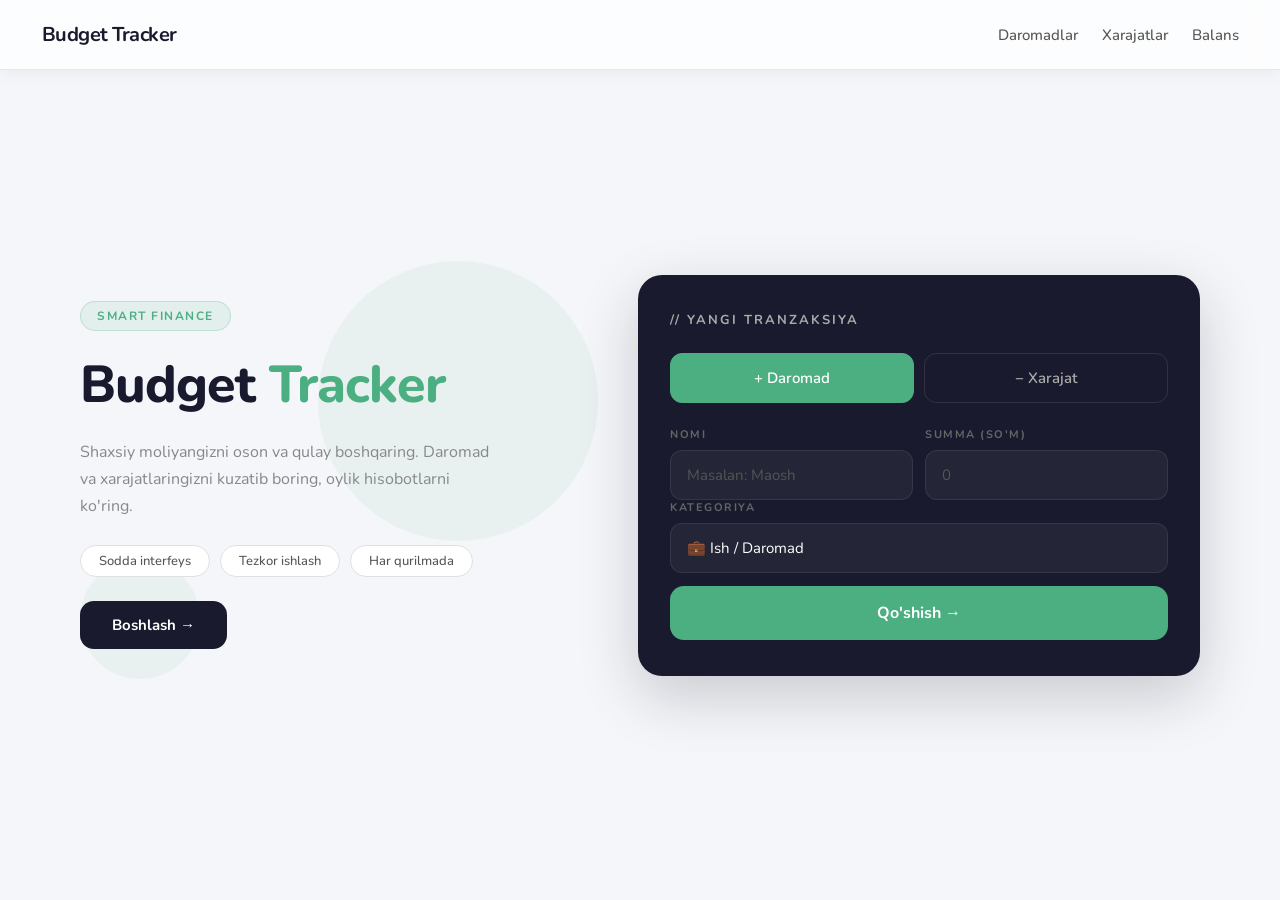
<file: index.html>
<!DOCTYPE html>
<html lang="uz">

<head>
    <meta charset="UTF-8">
    <meta name="viewport" content="width=device-width, initial-scale=1.0">
    <link rel="stylesheet" href="./style/index.css">
    <title>Budget Tracker</title>
</head>

<body>

    <header class="main-header">
        <nav>
            <div class="main-head">
                <a href="./index.html">
                    <h3>Budget Tracker</h3>
                </a>
            </div>
            <ul class="main-list">
                <li><a href="./html/Daromad.html">daromadlar</a></li>
                <li><a href="./html/Xrajatlar.html">xarajatlar</a></li>
                <li><a href="./html/Balans.html">balans</a></li>
            </ul>
        </nav>
    </header>

    <main>
        <div class="main-section">

            <!-- Chap: Hero -->
            <div class="hero">
                <div class="circle-lg"></div>
                <div class="circle-sm"></div>

                <span class="hero-tag">SMART FINANCE</span>

                <h1>Budget <span>Tracker</span></h1>

                <p>Shaxsiy moliyangizni oson va qulay boshqaring. Daromad va xarajatlaringizni kuzatib boring, oylik
                    hisobotlarni ko'ring.</p>

                <div class="hero-tags">
                    <span>Sodda interfeys</span>
                    <span>Tezkor ishlash</span>
                    <span>Har qurilmada</span>
                </div>

                <a href="./html/Balans.html" class="hero-btn">Boshlash →</a>
            </div>

            <!-- O'ng: Form -->
            <div class="form-card">
                <p class="form-card-title">// YANGI TRANZAKSIYA</p>

                <div class="type-buttons">
                    <button class="type-btn active-income" id="btn-income">+ Daromad</button>
                    <button class="type-btn" id="btn-expense">− Xarajat</button>
                </div>

                <form class="form-event" id="form-event">
                    <div class="form-row">
                        <div class="form-group">
                            <label>Nomi</label>
                            <input required class="Input-maosh" type="text" placeholder="Masalan: Maosh">
                        </div>
                        <div class="form-group">
                            <label>Summa (so'm)</label>
                            <input required class="Input-NUM" type="number" placeholder="0">
                        </div>
                    </div>

                    <div class="form-group">
                        <label>Kategoriya</label>
                        <select id="kategoriya">
                            <option value="Ish">💼 Ish / Daromad</option>
                            <option value="Talim">📚 Ta'lim</option>
                            <option value="Oziq-ovqat">🛒 Oziq-ovqat</option>
                            <option value="Transport">🚗 Transport</option>
                            <option value="Kommunal">💡 Kommunal</option>
                            <option value="Freelance">💻 Freelance</option>
                            <option value="Bonus">🎁 Bonus</option>
                            <option value="Boshqa">📌 Boshqa</option>
                        </select>
                    </div>

                    <button type="submit" class="submit-btn">Qo'shish →</button>
                </form>
            </div>

        </div>
    </main>

    <script src="./js/index.js"></script>
    <script src="./js/Daromad.js"></script>
    <script src="./js/Xarajat.js"></script>
</body>

</html>
</file>
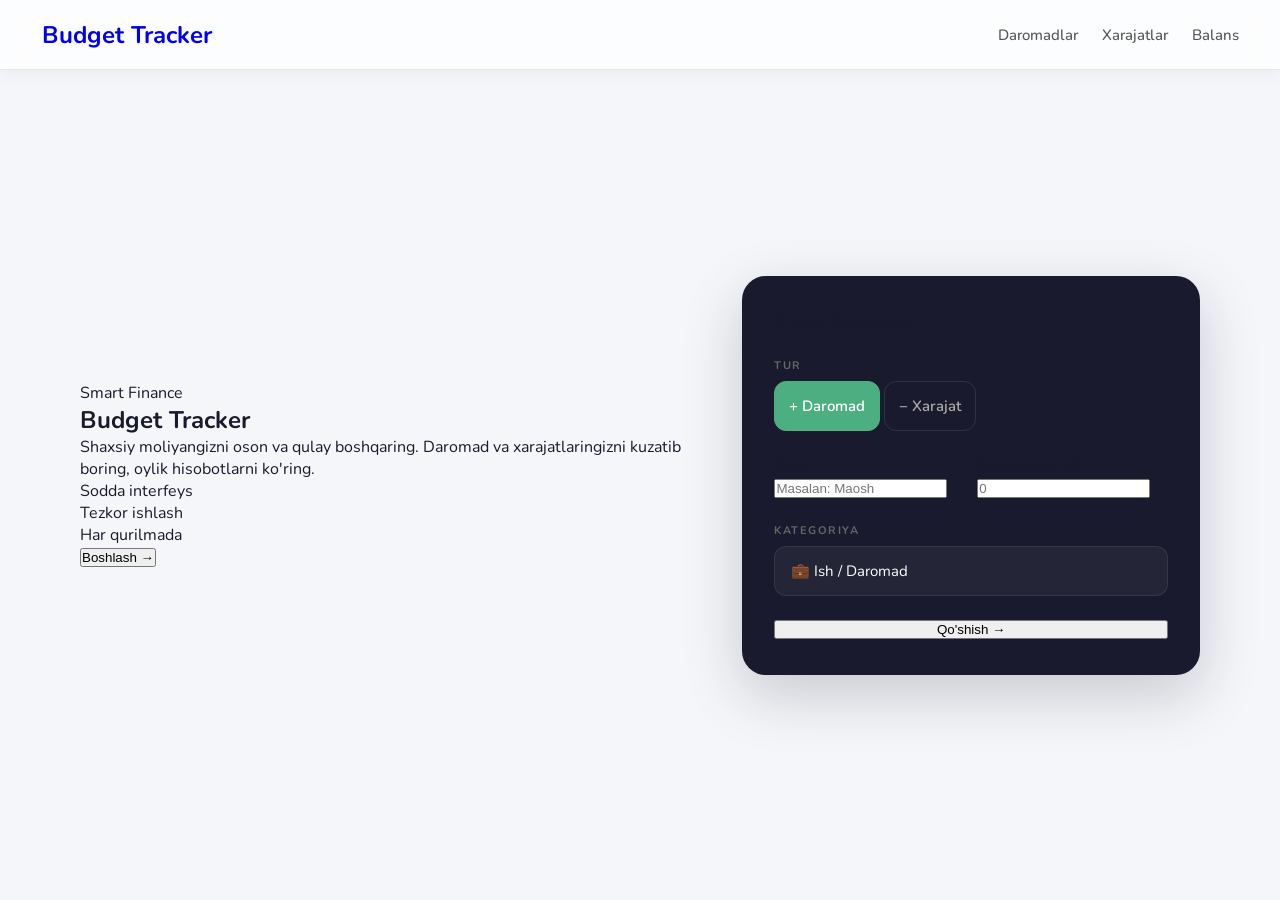
<file: html/index.html>
<!DOCTYPE html>
<html lang="en">

<head>
    <meta charset="UTF-8">
    <meta name="viewport" content="width=device-width, initial-scale=1.0">
    <link rel="stylesheet" href="../style/index.css">
    <link rel="stylesheet" href="https://cdnjs.cloudflare.com/ajax/libs/animate.css/4.1.1/animate.min.css"
        referrerpolicy="no-referrer" />
    <title>Budget tracker </title>
</head>

<body>
    <div class="container">
        <header class="main-header">
            <nav>

                <div class="main-head">
                    <a href="./index.html">
                        <h1> Budget Tracker </h1>
                    </a>
                </div>
                <ul class="main-list">
                    <li><a href="./Daromad.html"> daromadlar</a></li>
                    <li><a href="./Xrajatlar.html"> xarajatlar</a></li>
                    <li><a href="./Balans.html"> balans</a></li>
                </ul>
            </nav>
        </header>
        <main class="main-container">
            <div class="main-section">

                <section class="main-section-about">
                    <span class="badge">Smart Finance</span>
                    <h1>Budget <span>Tracker</span></h1>
                    <p>Shaxsiy moliyangizni oson va qulay boshqaring.
                        Daromad va xarajatlaringizni kuzatib boring,
                        oylik hisobotlarni ko'ring.</p>
                    <div class="about-features">
                        <div class="feat-pill">Sodda interfeys</div>
                        <div class="feat-pill">Tezkor ishlash</div>
                        <div class="feat-pill">Har qurilmada</div>
                    </div>
                    <button class="about-cta">Boshlash →</button>
                </section>



                <section class="main-setion-malumotlar">
                    <div class="form-card">
                        <div class="form-title">// Yangi Tranzaksiya</div>

                        <div class="form-group">
                            <label>Tur</label>
                            <div class="type-toggle">
                                <button class="type-btn active-income" id="btn-income">+ Daromad</button>
                                <button class="type-btn" id="btn-expense">− Xarajat</button>
                            </div>
                        </div>

                        <div class="form-row">
                            <div>
                                <label>Nomi</label>
                                <input type="text" placeholder="Masalan: Maosh" />
                            </div>
                            <div>
                                <label>Summa (so'm)</label>
                                <input type="number" placeholder="0" />
                            </div>
                        </div>

                        <div class="form-group">
                            <label>Kategoriya</label>
                            <select>
                                <option>💼 Ish / Daromad</option>
                                <option>🍔 Oziq-ovqat</option>
                                <option>🚗 Transport</option>
                                <option>📚 Ta'lim</option>
                                <option>🎮 Ko'ngilochar</option>
                                <option>🏥 Sog'liq</option>
                                <option>⚽ Sport</option>
                                <option>🥼 kiyim </option>
                            </select>
                        </div>
                        <button class="add-btn">Qo'shish →</button>
                </section>

            </div>
    </div>




    </main>

    <footer></footer>
    </div>



    <script src="../js/index.js"></script>
</body>

</html>
</file>
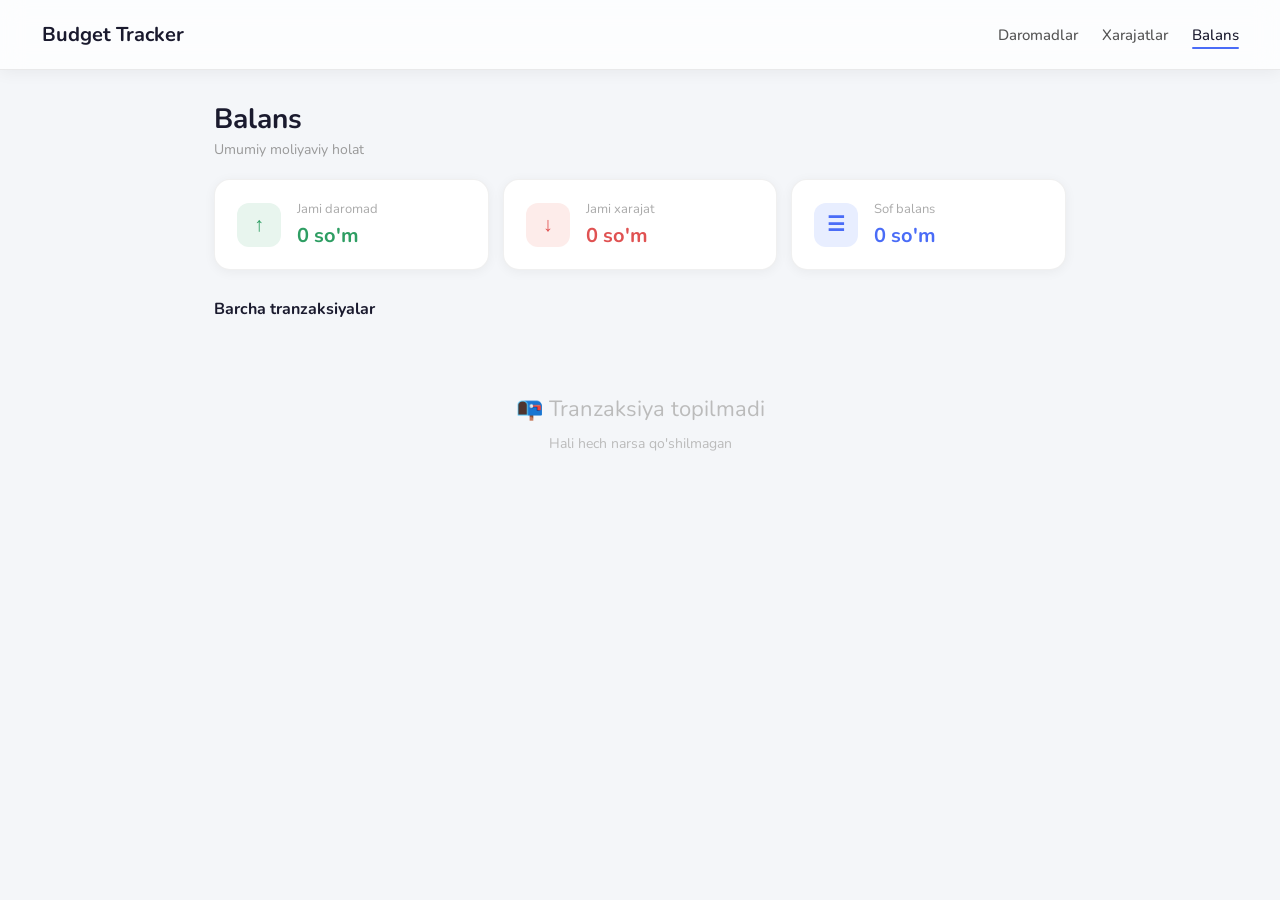
<file: html/Balans.html>
<!DOCTYPE html>
<html lang="uz">

<head>
    <meta charset="UTF-8">
    <meta name="viewport" content="width=device-width, initial-scale=1.0">
    <link rel="stylesheet" href="../style/index.css">
    <link rel="stylesheet" href="../style/Balans.css">
    <title>Balans</title>
</head>

<body>

    <header class="main-header">
        <nav>
            <div class="main-head">
                <a href="../index.html">
                    <h1>Budget Tracker</h1>
                </a>
            </div>
            <ul class="main-list">
                <li><a href="./Daromad.html">daromadlar</a></li>
                <li><a href="./Xrajatlar.html">xarajatlar</a></li>
                <li><a href="./Balans.html" class="active">balans</a></li>
            </ul>
        </nav>
    </header>

    <main class="balans-section">

        <div class="page-title">
            <h2>Balans</h2>
            <p>Umumiy moliyaviy holat</p>
        </div>

        <!-- 3 ta summary -->
        <div class="summary-grid">
            <div class="summary-card income">
                <span class="summary-icon">&#8593;</span>
                <div>
                    <p class="summary-label">Jami daromad</p>
                    <p class="summary-value" id="total-daromad">0 so'm</p>
                </div>
            </div>
            <div class="summary-card expense">
                <span class="summary-icon">&#8595;</span>
                <div>
                    <p class="summary-label">Jami xarajat</p>
                    <p class="summary-value" id="total-xarajat">0 so'm</p>
                </div>
            </div>
            <div class="summary-card balance">
                <span class="summary-icon">&#9776;</span>
                <div>
                    <p class="summary-label">Sof balans</p>
                    <p class="summary-value" id="total-balans">0 so'm</p>
                </div>
            </div>
        </div>

        <!-- Barcha tranzaksiyalar -->
        <div class="section-label">
            <h3>Barcha tranzaksiyalar</h3>
        </div>

        <div class="cards-grid" id="cards">
            <div class="empty-state">
                <p>&#128184; Hozircha ma'lumot yo'q</p>
                <span>Daromad yoki xarajat qo'shing</span>
            </div>
        </div>

    </main>

    <script src="../js/Balans.js"></script>
</body>

</html>
</file>
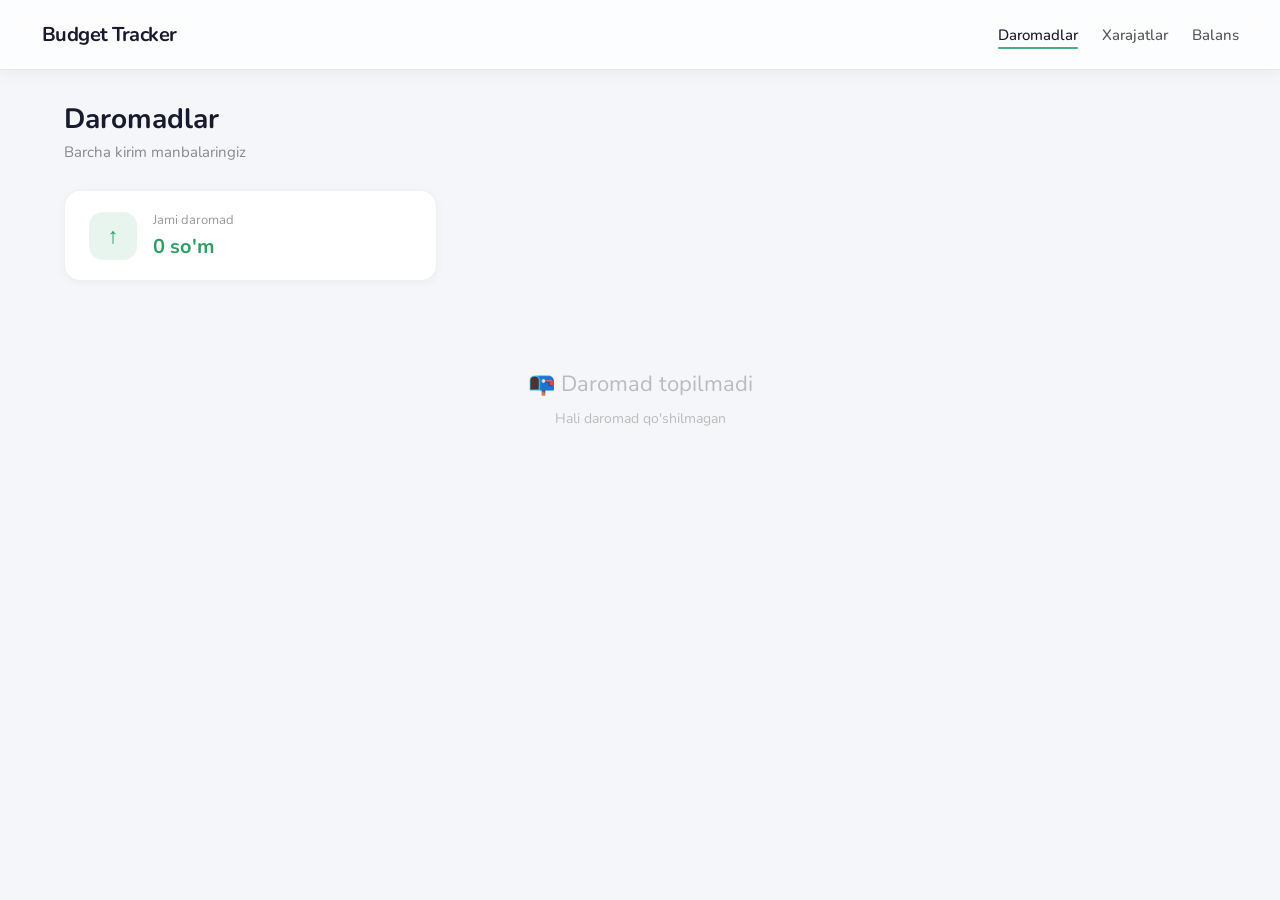
<file: html/Daromad.html>
<!DOCTYPE html>
<html lang="uz">

<head>
    <meta charset="UTF-8">
    <meta name="viewport" content="width=device-width, initial-scale=1.0">
    <link rel="stylesheet" href="../style/index.css">
    <link rel="stylesheet" href="../style/Daromadlar.css">
    <title>Daromadlar</title>
</head>

<body>

    <header class="main-header">
        <nav>
            <div class="main-head">
                <a href="../index.html">
                    <h1>Budget Tracker</h1>
                </a>
            </div>
            <ul class="main-list">
                <li><a href="./Daromad.html" class="active">daromadlar</a></li>
                <li><a href="./Xrajatlar.html">xarajatlar</a></li>
                <li><a href="./Balans.html">balans</a></li>
            </ul>
        </nav>
    </header>

    <main class="daromad-section">

        <div class="page-title">
            <h2>Daromadlar</h2>
            <p>Barcha kirim manbalaringiz</p>
        </div>

        <!-- Summary -->
        <div class="summary-grid">
            <div class="summary-card income">
                <span class="summary-icon">&#8593;</span>
                <div>
                    <p class="summary-label">Jami daromad</p>
                    <p class="summary-value" id="total-daromad">0 so'm</p>
                </div>
            </div>
        </div>

        <!-- Cards grid -->
        <div class="cards-grid" id="cards">
            <div class="empty-state">
                <p>&#128184; Hozircha ma'lumot yo'q</p>
                <span>Daromad yoki xarajat qo'shing</span>
             
            </div>
        </div>

    </main>

    <script src="../js/Daromad.js"></script>
</body>

</html>
</file>
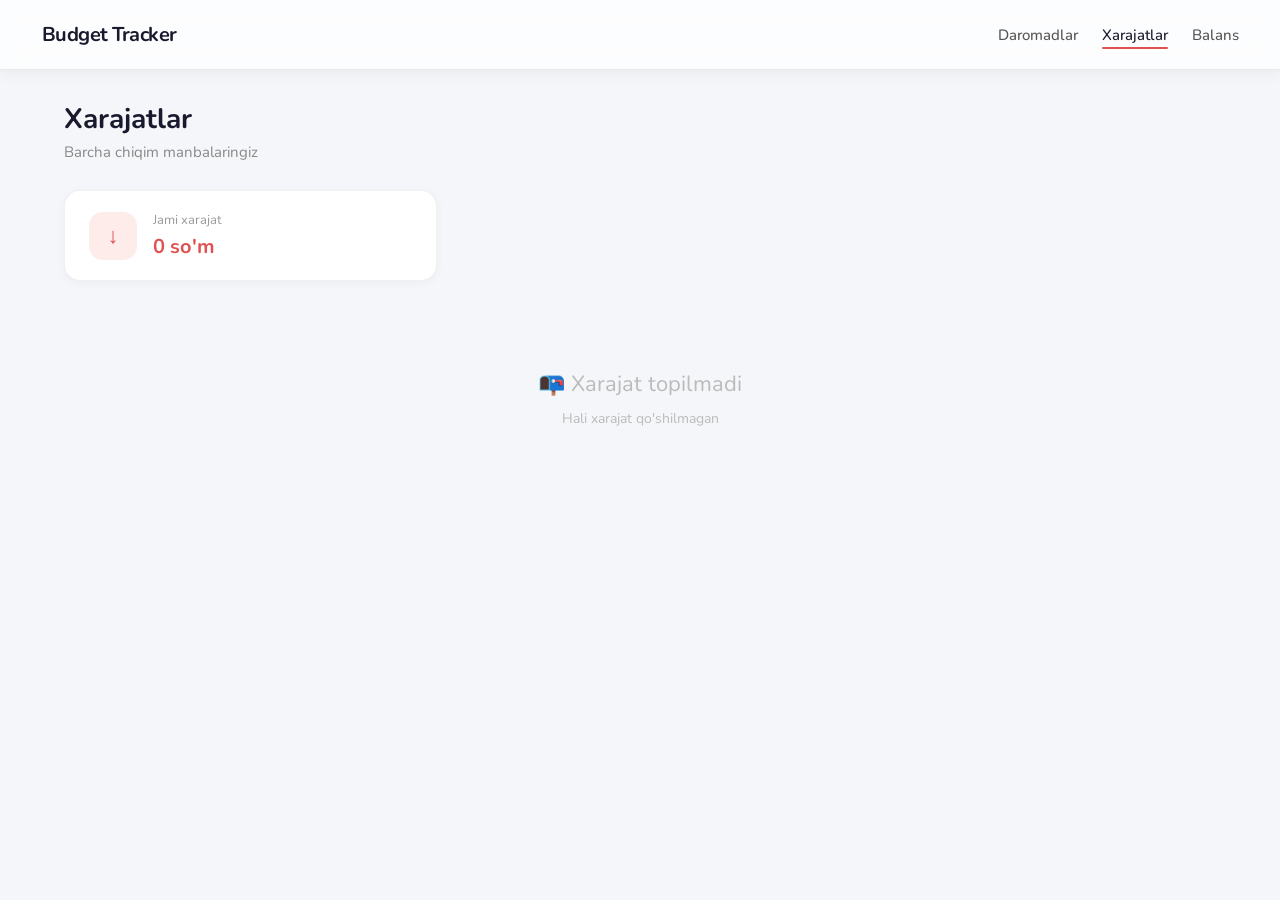
<file: html/Xrajatlar.html>
<!DOCTYPE html>
<html lang="uz">

<head>
    <meta charset="UTF-8">
    <meta name="viewport" content="width=device-width, initial-scale=1.0">
    <link rel="stylesheet" href="../style/index.css">
    <link rel="stylesheet" href="../style/Xarajatlar.css">
    <title>Xarajatlar</title>
</head>

<body>

    <header class="main-header">
        <nav>
            <div class="main-head">
                <a href="../index.html">
                    <h1>Budget Tracker</h1>
                </a>
            </div>
            <ul class="main-list">
                <li><a href="./Daromad.html">daromadlar</a></li>
                <li><a href="./Xrajatlar.html" class="active">xarajatlar</a></li>
                <li><a href="./Balans.html">balans</a></li>
            </ul>
        </nav>
    </header>

    <main class="xarajat-section">

        <div class="page-title">
            <h2>Xarajatlar</h2>
            <p>Barcha chiqim manbalaringiz</p>
        </div>

        <!-- Summary -->
        <div class="summary-grid">
            <div class="summary-card expense">
                <span class="summary-icon">&#8595;</span>
                <div>
                    <p class="summary-label">Jami xarajat</p>
                    <p class="summary-value" id="total-xarajat">0 so'm</p>
                </div>
            </div>
        </div>

        
        <!-- Cards grid -->
        <div class="cards-grid" id="cards">
            <div class="empty-state">
                <p>&#128184; Hozircha ma'lumot yo'q</p>
                <span>Xarajat qo'shing</span>
            </div>
        </div>

    </main>

    <script src="../js/Xarajat.js"></script>
</body>

</html>
</file>
<file: style/index.css>
@import url('https://fonts.googleapis.com/css2?family=Nunito:wght@400;500;600;700&display=swap');

*,
*::before,
*::after {
    box-sizing: border-box;
    margin: 0;
    padding: 0;
}

body {
    font-family: 'Nunito', sans-serif;
    background: #f4f6f9;
    color: #1a1a2e;
    min-height: 100vh;
}

/* ─── Header ─── */
.main-header {
    position: fixed;
    top: 0;
    left: 0;
    width: 100%;
    height: 70px;
    background-color: rgba(255, 255, 255, 0.75);
    backdrop-filter: blur(12px);
    -webkit-backdrop-filter: blur(12px);
    z-index: 100;
    border-bottom: 1px solid rgba(0, 0, 0, 0.08);
    padding: 0 10px;
    box-shadow: 0 2px 16px rgba(0, 0, 0, 0.06);
}

.main-header nav {
    width: 95%;
    margin: 0 auto;
    height: 100%;
    display: flex;
    align-items: center;
    justify-content: space-between;
}

/* ─── Logo ─── */
.main-head a {
    text-decoration: none;
}

.main-head h3 {
    font-size: 22px;
    font-weight: 700;
    color: #1a1a2e;
    white-space: nowrap;
    letter-spacing: -0.5px;
}

/* ─── Nav links ─── */
.main-list {
    display: flex;
    align-items: center;
    column-gap: 28px;
    list-style: none;
}

.main-list a {
    text-decoration: none;
    color: #555;
    font-size: 16px;
    font-weight: 500;
    text-transform: capitalize;
    transition: color 0.2s;
    position: relative;
    padding-bottom: 4px;
}

.main-list a::after {
    content: '';
    position: absolute;
    bottom: 0;
    left: 0;
    width: 0;
    height: 2px;
    background: #4caf82;
    border-radius: 2px;
    transition: width 0.25s ease;
}

.main-list a:hover,
.main-list a.active {
    color: #1a1a2e;
}

.main-list a:hover::after,
.main-list a.active::after {
    width: 100%;
}

/* ═══════════════════════
   BREAKPOINTS
═══════════════════════ */

/* Laptop: 1024px - 1439px */
@media (max-width: 1439px) {
    .main-head h3 {
        font-size: 20px;
    }

    .main-list a {
        font-size: 15px;
    }

    .main-list {
        column-gap: 24px;
    }
}

/* Tablet: 768px - 1023px */
@media (max-width: 1023px) {
    .main-head h3 {
        font-size: 18px;
    }

    .main-list a {
        font-size: 14px;
    }

    .main-list {
        column-gap: 18px;
    }
}

/* Mobile L: 425px - 767px */
@media (max-width: 767px) {
    .main-head h3 {
        font-size: 16px;
    }

    .main-list a {
        font-size: 13px;
    }

    .main-list {
        column-gap: 12px;
    }
}

/* Mobile S: 320px - 424px */
@media (max-width: 424px) {
    .main-head h3 {
        font-size: 14px;
    }

    .main-list a {
        font-size: 12px;
    }

    .main-list {
        column-gap: 8px;
    }
}

/* ═══════════════════════
   MAIN — HERO + FORM
═══════════════════════ */

.main-section {
    min-height: 100vh;
    display: flex;
    align-items: center;
    padding: 90px 40px 40px;
    max-width: 1200px;
    margin: 0 auto;
    gap: 60px;
}

/* ─── Hero (chap) ─── */
.hero {
    flex: 1;
    display: flex;
    flex-direction: column;
    gap: 24px;
    position: relative;
}

.hero-tag {
    display: inline-block;
    font-size: 12px;
    font-weight: 700;
    letter-spacing: 1.5px;
    color: #4caf82;
    background: rgba(76, 175, 130, 0.1);
    border: 1px solid rgba(76, 175, 130, 0.25);
    padding: 6px 16px;
    border-radius: 999px;
    width: fit-content;
}

.hero h1 {
    font-size: 52px;
    font-weight: 800;
    line-height: 1.15;
    color: #1a1a2e;
    letter-spacing: -1px;
}

.hero h1 span {
    color: #4caf82;
}

.hero p {
    font-size: 16px;
    color: #888;
    line-height: 1.7;
    max-width: 420px;
}

.hero-tags {
    display: flex;
    flex-wrap: wrap;
    gap: 10px;
}

.hero-tags span {
    font-size: 13px;
    font-weight: 500;
    color: #555;
    border: 1.5px solid #e0e0e0;
    padding: 6px 18px;
    border-radius: 999px;
    background: #fff;
}

.hero-btn {
    display: inline-flex;
    align-items: center;
    gap: 8px;
    background: #1a1a2e;
    color: #fff;
    font-family: 'Nunito', sans-serif;
    font-size: 15px;
    font-weight: 700;
    padding: 14px 32px;
    border-radius: 14px;
    border: none;
    cursor: pointer;
    text-decoration: none;
    width: fit-content;
    transition: background 0.2s, transform 0.2s;
}

.hero-btn:hover {
    background: #4caf82;
    transform: translateY(-2px);
}

/* ─── Dekorativ doiralar ─── */
.circle-lg {
    position: absolute;
    width: 280px;
    height: 280px;
    border-radius: 50%;
    background: rgba(76, 175, 130, 0.07);
    top: -40px;
    right: -20px;
    pointer-events: none;
    z-index: -1;
}

.circle-sm {
    position: absolute;
    width: 120px;
    height: 120px;
    border-radius: 50%;
    background: rgba(76, 175, 130, 0.07);
    bottom: -30px;
    left: 0;
    pointer-events: none;
    z-index: -1;
}

/* ─── Form karta (o'ng) ─── */
.form-card {
    flex: 1;
    background: #1a1a2e;
    border-radius: 24px;
    padding: 36px 32px;
    display: flex;
    flex-direction: column;
    gap: 24px;
    box-shadow: 0 20px 60px rgba(26, 26, 46, 0.2);
    min-width: 340px;
}

.form-card-title {
    font-size: 13px;
    font-weight: 700;
    letter-spacing: 2px;
    color: #aaa;
}

/* ─── Type tugmalar ─── */
.type-buttons {
    display: grid;
    grid-template-columns: 1fr 1fr;
    gap: 10px;
}

.type-btn {
    padding: 14px;
    border-radius: 12px;
    border: 1.5px solid rgba(255, 255, 255, 0.1);
    background: transparent;
    color: #aaa;
    font-family: 'Nunito', sans-serif;
    font-size: 15px;
    font-weight: 600;
    cursor: pointer;
    transition: all 0.2s;
}

.type-btn:hover {
    border-color: rgba(255, 255, 255, 0.3);
    color: #fff;
}

.type-btn.active-income {
    background: #4caf82;
    border-color: #4caf82;
    color: #fff;
}

.type-btn.active-expense {
    background: #e05252;
    border-color: #e05252;
    color: #fff;
}

/* ─── Form row ─── */
.form-row {
    display: grid;
    grid-template-columns: 1fr 1fr;
    gap: 12px;
}

.form-group {
    display: flex;
    flex-direction: column;
    gap: 8px;
}

.form-group label {
    font-size: 11px;
    font-weight: 700;
    letter-spacing: 1.5px;
    color: #666;
    text-transform: uppercase;
}

.form-group input,
.form-group select {
    background: rgba(255, 255, 255, 0.05);
    border: 1.5px solid rgba(255, 255, 255, 0.08);
    border-radius: 12px;
    padding: 14px 16px;
    color: #fff;
    font-family: 'Nunito', sans-serif;
    font-size: 15px;
    outline: none;
    transition: border-color 0.2s;
    width: 100%;
}

.form-group input::placeholder {
    color: #555;
}

.form-group input:focus,
.form-group select:focus {
    border-color: #4caf82;
}

.form-group select {
    appearance: none;
    cursor: pointer;
}

.form-group select option {
    background: #1a1a2e;
    color: #fff;
}

/* ─── Submit ─── */
.submit-btn {
    width: 100%;
    margin-top: 13px;
    padding: 16px ;
    background: #4caf82;
    border: none;
    border-radius: 14px;
    color: #fff;
    font-family: 'Nunito', sans-serif;
    font-size: 16px;
    font-weight: 700;
    cursor: pointer;
    transition: background 0.2s, transform 0.2s;
}

.submit-btn:hover {
    background: #3a9e72;
    transform: translateY(-1px);
}

/* ─── Breakpoints ─── */
@media (max-width: 1023px) {
    .main-section {
        gap: 40px;
        padding: 90px 24px 40px;
    }

    .hero h1 {
        font-size: 42px;
    }

    .form-card {
        min-width: unset;
        padding: 28px 24px;
    }
}

@media (max-width: 767px) {
    .main-section {
        flex-direction: column;
        padding: 85px 16px 40px;
        gap: 32px;
    }

    .hero h1 {
        font-size: 34px;
    }

    .hero p {
        font-size: 15px;
    }

    .circle-lg {
        width: 180px;
        height: 180px;
    }

    .circle-sm {
        width: 80px;
        height: 80px;
    }
}

@media (max-width: 424px) {
    .hero h1 {
        font-size: 28px;
    }

    .form-row {
        grid-template-columns: 1fr;
    }

    .form-card {
        padding: 24px 18px;
        gap: 18px;
    }

    .type-btn {
        font-size: 14px;
        padding: 12px;
    }
}

.X-btn{
    /* padding: 5px; */
    border-radius: 50%;
    width: 25px;
    height: 25px;
    font-size: 20px;
    display: flex;
    flex-direction: column;
    align-items: center;
    justify-content: center;
    border: none;
    cursor: pointer;
    transition: all 0.2s linear;
}


.X-btn:hover{
    transform:scale(1.2);
    background-color: rgb(52, 51, 51);
    color: red;
    
}
</file>
<file: style/Balans.css>
@import url('https://fonts.googleapis.com/css2?family=Nunito:wght@400;500;600;700&display=swap');

*,
*::before,
*::after {
    box-sizing: border-box;
    margin: 0;
    padding: 0;
}

body {
    font-family: 'Nunito', sans-serif;
    background: #f4f6f9;
    color: #1a1a2e;
    min-height: 100vh;
}

/* ─── Header ─── */
.main-header {
    position: fixed;
    top: 0;
    left: 0;
    width: 100%;
    height: 70px;
    background-color: rgba(255, 255, 255, 0.75);
    backdrop-filter: blur(12px);
    -webkit-backdrop-filter: blur(12px);
    z-index: 100;
    border-bottom: 1px solid rgba(0, 0, 0, 0.08);
    padding: 0 10px;
    box-shadow: 0 2px 16px rgba(0, 0, 0, 0.06);
}

.main-header nav {
    width: 95%;
    margin: 0 auto;
    height: 100%;
    display: flex;
    align-items: center;
    justify-content: space-between;
}

.main-head a {
    text-decoration: none;
}

.main-head h1 {
    font-size: 22px;
    font-weight: 700;
    color: #1a1a2e;
    white-space: nowrap;
}

.main-list {
    display: flex;
    align-items: center;
    column-gap: 28px;
    list-style: none;
}

.main-list a {
    text-decoration: none;
    color: #555;
    font-size: 16px;
    font-weight: 500;
    text-transform: capitalize;
    transition: color 0.2s;
    position: relative;
    padding-bottom: 4px;
}

.main-list a::after {
    content: '';
    position: absolute;
    bottom: 0;
    left: 0;
    width: 0;
    height: 2px;
    background: #4a6cf7;
    border-radius: 2px;
    transition: width 0.25s ease;
}

.main-list a:hover,
.main-list a.active {
    color: #1a1a2e;
}

.main-list a:hover::after,
.main-list a.active::after {
    width: 100%;
}

/* ─── Main ─── */
.balans-section {
    max-width: 900px;
    margin: 0 auto;
    padding: 100px 24px 60px;
}

/* ─── Page Title ─── */
.page-title {
    margin-bottom: 20px;
}

.page-title h2 {
    font-size: 28px;
    font-weight: 700;
    color: #1a1a2e;
    margin-bottom: 2px;
}

.page-title p {
    font-size: 14px;
    color: #999;
}

/* ─── Summary 3 ta ─── */
.summary-grid {
    display: grid;
    grid-template-columns: repeat(3, 1fr);
    gap: 14px;
    margin-bottom: 28px;
}

.summary-card {
    background: #fff;
    border-radius: 16px;
    padding: 20px 22px;
    display: flex;
    align-items: center;
    gap: 16px;
    border: 1px solid rgba(0, 0, 0, 0.06);
    box-shadow: 0 2px 12px rgba(0, 0, 0, 0.05);
    transition: transform 0.2s;
}

.summary-card:hover {
    transform: translateY(-2px);
}

.summary-icon {
    width: 44px;
    height: 44px;
    border-radius: 12px;
    display: flex;
    align-items: center;
    justify-content: center;
    font-size: 20px;
    font-weight: 700;
    flex-shrink: 0;
}

.summary-card.income .summary-icon {
    background: #e8f5ee;
    color: #2e9e63;
}

.summary-card.expense .summary-icon {
    background: #fdecea;
    color: #e05252;
}

.summary-card.balance .summary-icon {
    background: #e8eeff;
    color: #4a6cf7;
}

.summary-label {
    font-size: 13px;
    color: #aaa;
    margin-bottom: 4px;
}

.summary-value {
    font-size: 20px;
    font-weight: 700;
}

.summary-card.income .summary-value {
    color: #2e9e63;
}

.summary-card.expense .summary-value {
    color: #e05252;
}

.summary-card.balance .summary-value {
    color: #4a6cf7;
}

/* ─── Section label ─── */
.section-label {
    margin-bottom: 14px;
}

.section-label h3 {
    font-size: 16px;
    font-weight: 700;
    color: #1a1a2e;
}

/* ─── Cards Grid ─── */
.cards-grid {
    display: grid;
    grid-template-columns: repeat(2, 1fr);
    gap: 16px;
}

/* ─── Single Card ─── */
.budget-card {
    background: #fff;
    border-radius: 16px;
    padding: 22px 24px;
    border: 1px solid rgba(0, 0, 0, 0.06);
    box-shadow: 0 2px 10px rgba(0, 0, 0, 0.04);
    transition: transform 0.2s, box-shadow 0.2s;
    animation: fadeUp 0.35s ease both;
}

.budget-card:hover {
    transform: translateY(-4px);
    box-shadow: 0 8px 24px rgba(0, 0, 0, 0.09);
}

@keyframes fadeUp {
    from {
        opacity: 0;
        transform: translateY(14px);
    }

    to {
        opacity: 1;
        transform: translateY(0);
    }
}

.card-header {
    display: flex;
    justify-content: space-between;
    align-items: center;
    margin-bottom: 18px;
}

.card-icon {
    width: 42px;
    height: 42px;
    border-radius: 12px;
    display: flex;
    align-items: center;
    justify-content: center;
    font-size: 22px;
}

.card-icon.daromad {
    background: #e8f5ee;
}

.card-icon.xarajat {
    background: #fdecea;
}

.card-badge {
    font-size: 13px;
    font-weight: 600;
    padding: 5px 16px;
    border-radius: 999px;
}

.card-badge.daromad {
    background: #e8f5ee;
    color: #2e9e63;
}

.card-badge.xarajat {
    background: #fdecea;
    color: #e05252;
}

.card-amount {
    font-size: 24px;
    font-weight: 700;
    color: #1a1a2e;
    margin-bottom: 16px;
}

.card-footer {
    display: flex;
    justify-content: space-between;
    align-items: center;
}

.card-kategory {
    font-size: 14px;
    font-weight: 700;
    color: #1a1a2e;
    text-transform: capitalize;
}

.card-maosh {
    font-size: 13px;
    color: #aaa;
    background: #f6f6f6;
    padding: 4px 14px;
    border-radius: 999px;
}

/* ─── Empty State ─── */
.empty-state {
    grid-column: 1 / -1;
    text-align: center;
    padding: 60px 20px;
    color: #bbb;
}

.empty-state p {
    font-size: 22px;
    margin-bottom: 8px;
}

.empty-state span {
    font-size: 14px;
}

/* ═══════════════════════
   BREAKPOINTS
═══════════════════════ */

@media (max-width: 1439px) {
    .main-head h1 {
        font-size: 20px;
    }

    .main-list a {
        font-size: 15px;
    }

    .main-list {
        column-gap: 24px;
    }
}

@media (max-width: 1023px) {
    .main-head h1 {
        font-size: 18px;
    }

    .main-list a {
        font-size: 14px;
    }

    .main-list {
        column-gap: 18px;
    }

    .balans-section {
        padding: 90px 18px 50px;
    }

    .page-title h2 {
        font-size: 24px;
    }

    .summary-value {
        font-size: 17px;
    }

    .card-amount {
        font-size: 20px;
    }
}

@media (max-width: 767px) {
    .main-head h1 {
        font-size: 16px;
    }

    .main-list a {
        font-size: 13px;
    }

    .main-list {
        column-gap: 12px;
    }

    .balans-section {
        padding: 85px 14px 40px;
    }

    .page-title h2 {
        font-size: 20px;
    }

    .summary-grid {
        grid-template-columns: 1fr 1fr;
        gap: 10px;
    }

    .summary-card:last-child {
        grid-column: 1 / -1;
    }

    .summary-card {
        padding: 16px 18px;
        gap: 12px;
    }

    .summary-icon {
        width: 38px;
        height: 38px;
        font-size: 17px;
    }

    .summary-value {
        font-size: 16px;
    }

    .cards-grid {
        grid-template-columns: 1fr 1fr;
        gap: 12px;
    }

    .card-amount {
        font-size: 18px;
    }
}

@media (max-width: 424px) {
    .main-head h1 {
        font-size: 14px;
    }

    .main-list a {
        font-size: 12px;
    }

    .main-list {
        column-gap: 8px;
    }

    .balans-section {
        padding: 80px 10px 30px;
    }

    .page-title h2 {
        font-size: 18px;
    }

    .summary-grid {
        grid-template-columns: 1fr;
    }

    .summary-card:last-child {
        grid-column: auto;
    }

    .cards-grid {
        grid-template-columns: 1fr;
    }

    .budget-card {
        padding: 18px;
    }

    .card-amount {
        font-size: 17px;
    }
}
</file>
<file: style/Daromadlar.css>
.daromad-section {
    margin-top: 85px;
}

/* ─── Google Font ─── */
@import url('https://fonts.googleapis.com/css2?family=Nunito:wght@400;500;600;700&display=swap');

/* ─── Reset & Base ─── */
*,
*::before,
*::after {
    box-sizing: border-box;
    margin: 0;
    padding: 0;
}

body {
    font-family: 'Nunito', sans-serif;
    background: #f4f6f9;
    color: #1a1a2e;
    min-height: 100vh;
}

/* ─── Header ─── */
.main-header {
    position: fixed;
    top: 0;
    left: 0;
    width: 100%;
    height: 70px;
    background-color: rgba(255, 255, 255, 0.75);
    backdrop-filter: blur(12px);
    -webkit-backdrop-filter: blur(12px);
    z-index: 100;
    border-bottom: 1px solid rgba(0, 0, 0, 0.08);
    padding: 0 10px;
    box-shadow: 0 2px 16px rgba(0, 0, 0, 0.06);
}

.main-header nav {
    width: 95%;
    margin: 0 auto;
    height: 100%;
    display: flex;
    align-items: center;
    justify-content: space-between;
}

/* ─── Logo ─── */
.main-head a {
    text-decoration: none;
}

.main-head h1 {
    font-size: 22px;
    font-weight: 700;
    color: #1a1a2e;
    white-space: nowrap;
    letter-spacing: -0.5px;
}

.main-head h1 span {
    color: #4caf82;
}

/* ─── Nav links ─── */
.main-list {
    display: flex;
    align-items: center;
    column-gap: 28px;
    list-style: none;
}

.main-list a {
    text-decoration: none;
    color: #555;
    font-size: 16px;
    font-weight: 500;
    text-transform: capitalize;
    transition: color 0.2s;
    position: relative;
    padding-bottom: 4px;
}

.main-list a::after {
    content: '';
    position: absolute;
    bottom: 0;
    left: 0;
    width: 0;
    height: 2px;
    background: #4caf82;
    border-radius: 2px;
    transition: width 0.25s ease;
}

.main-list a:hover,
.main-list a.active {
    color: #1a1a2e;
}

.main-list a:hover::after,
.main-list a.active::after {
    width: 100%;
}

/* ─── Main Section ─── */
.daromad-section {
    max-width: 1200px;
    margin: 0 auto;
    padding: 100px 24px 60px;
}

/* ─── Page Title ─── */
.page-title {
    margin-bottom: 28px;
}

.page-title h2 {
    font-size: 28px;
    font-weight: 700;
    color: #1a1a2e;
    margin-bottom: 4px;
}

.page-title p {
    font-size: 15px;
    color: #888;
}

/* ─── Summary Grid ─── */
.summary-grid {
    display: grid;
    grid-template-columns: repeat(3, 1fr);
    gap: 16px;
    margin-bottom: 28px;
}

.summary-card {
    background: #fff;
    border-radius: 16px;
    padding: 20px 24px;
    display: flex;
    align-items: center;
    gap: 16px;
    border: 1px solid rgba(0, 0, 0, 0.06);
    box-shadow: 0 2px 10px rgba(0, 0, 0, 0.04);
    transition: transform 0.2s;
}

.summary-card:hover {
    transform: translateY(-2px);
}

.summary-icon {
    width: 48px;
    height: 48px;
    border-radius: 14px;
    display: flex;
    align-items: center;
    justify-content: center;
    font-size: 22px;
    font-weight: 700;
    flex-shrink: 0;
}

.summary-card.income .summary-icon {
    background: #e8f5ee;
    color: #2e9e63;
}

.summary-card.expense .summary-icon {
    background: #fdecea;
    color: #e05252;
}

.summary-card.balance .summary-icon {
    background: #e8eeff;
    color: #4a6cf7;
}

.summary-label {
    font-size: 13px;
    color: #999;
    margin-bottom: 4px;
}

.summary-value {
    font-size: 20px;
    font-weight: 700;
    color: #1a1a2e;
}

.summary-card.income .summary-value {
    color: #2e9e63;
}

.summary-card.expense .summary-value {
    color: #e05252;
}

/* ─── Filter Bar ─── */
.filter-bar {
    display: flex;
    gap: 10px;
    margin-bottom: 24px;
    flex-wrap: wrap;
}

.filter-btn {
    padding: 8px 20px;
    border-radius: 999px;
    border: 1.5px solid #e0e0e0;
    background: #fff;
    font-family: 'Nunito', sans-serif;
    font-size: 14px;
    font-weight: 600;
    color: #666;
    cursor: pointer;
    transition: all 0.2s;
}

.filter-btn:hover {
    border-color: #4caf82;
    color: #4caf82;
}

.filter-btn.active {
    background: #4caf82;
    border-color: #4caf82;
    color: #fff;
}

/* ─── Cards Grid ─── */
.cards-grid {
    display: grid;
    grid-template-columns: repeat(auto-fill, minmax(260px, 1fr));
    gap: 16px;
}

/* ─── Single Card ─── */
.budget-card {
    background: #fff;
    border-radius: 16px;
    padding: 20px;
    border: 1px solid rgba(0, 0, 0, 0.06);
    box-shadow: 0 2px 10px rgba(0, 0, 0, 0.04);
    transition: transform 0.2s, box-shadow 0.2s;
    animation: fadeUp 0.35s ease both;
}

.budget-card:hover {
    transform: translateY(-4px);
    box-shadow: 0 8px 24px rgba(0, 0, 0, 0.09);
}

@keyframes fadeUp {
    from {
        opacity: 0;
        transform: translateY(16px);
    }

    to {
        opacity: 1;
        transform: translateY(0);
    }
}

.card-header {
    display: flex;
    justify-content: space-between;
    align-items: center;
    margin-bottom: 16px;
}

.card-icon {
    width: 40px;
    height: 40px;
    border-radius: 12px;
    display: flex;
    align-items: center;
    justify-content: center;
    font-size: 20px;
}

.card-icon.daromad {
    background: #e8f5ee;
}

.card-icon.xarajat {
    background: #fdecea;
}

.card-badge {
    font-size: 12px;
    font-weight: 700;
    padding: 4px 12px;
    border-radius: 999px;
    letter-spacing: 0.3px;
}

.card-badge.daromad {
    background: #e8f5ee;
    color: #2e9e63;
}

.card-badge.xarajat {
    background: #fdecea;
    color: #e05252;
}

.card-amount {
    font-size: 22px;
    font-weight: 700;
    color: #1a1a2e;
    margin-bottom: 12px;
}

.card-footer {
    display: flex;
    justify-content: space-between;
    align-items: center;
    border-top: 1px solid #f0f0f0;
    padding-top: 12px;
}

.card-kategory {
    font-size: 13px;
    font-weight: 600;
    color: #555;
    text-transform: capitalize;
}

.card-maosh {
    font-size: 12px;
    color: #aaa;
    background: #f6f6f6;
    padding: 3px 10px;
    border-radius: 8px;
}

/* ─── Empty State ─── */
.empty-state {
    grid-column: 1 / -1;
    text-align: center;
    padding: 60px 20px;
    color: #bbb;
}

.empty-state p {
    font-size: 22px;
    margin-bottom: 8px;
}

.empty-state span {
    font-size: 14px;
}

/* ═══════════════════════════════
   BREAKPOINTS
═══════════════════════════════ */

/* Laptop: 1024px - 1439px */
@media (max-width: 1439px) {
    .main-head h1 {
        font-size: 20px;
    }

    .main-list a {
        font-size: 15px;
    }

    .main-list {
        column-gap: 24px;
    }
}

/* Tablet: 768px - 1023px */
@media (max-width: 1023px) {
    .main-head h1 {
        font-size: 18px;
    }

    .main-list a {
        font-size: 14px;
    }

    .main-list {
        column-gap: 18px;
    }

    .daromad-section {
        padding: 90px 18px 50px;
    }

    .page-title h2 {
        font-size: 24px;
    }

    .summary-grid {
        grid-template-columns: repeat(3, 1fr);
        gap: 12px;
    }

    .summary-card {
        padding: 16px 18px;
        gap: 12px;
    }

    .summary-value {
        font-size: 17px;
    }

    .cards-grid {
        grid-template-columns: repeat(auto-fill, minmax(220px, 1fr));
    }
}

/* Mobile L: 425px - 767px */
@media (max-width: 767px) {
    .main-head h1 {
        font-size: 16px;
    }

    .main-list a {
        font-size: 13px;
    }

    .main-list {
        column-gap: 12px;
    }

    .daromad-section {
        padding: 85px 14px 40px;
    }

    .page-title h2 {
        font-size: 20px;
    }

    .page-title p {
        font-size: 13px;
    }

    .summary-grid {
        grid-template-columns: 1fr 1fr;
        gap: 10px;
    }

    .summary-card:last-child {
        grid-column: 1 / -1;
    }

    .summary-card {
        padding: 14px 16px;
        gap: 10px;
    }

    .summary-icon {
        width: 40px;
        height: 40px;
        font-size: 18px;
    }

    .summary-value {
        font-size: 16px;
    }

    .cards-grid {
        grid-template-columns: 1fr 1fr;
        gap: 12px;
    }

    .card-amount {
        font-size: 18px;
    }
}

/* Mobile S: 320px - 424px */
@media (max-width: 424px) {
    .main-head h1 {
        font-size: 14px;
    }

    .main-list a {
        font-size: 12px;
    }

    .main-list {
        column-gap: 8px;
    }

    .daromad-section {
        padding: 80px 10px 30px;
    }

    .page-title h2 {
        font-size: 18px;
    }

    .summary-grid {
        grid-template-columns: 1fr;
    }

    .summary-card:last-child {
        grid-column: auto;
    }

    .cards-grid {
        grid-template-columns: 1fr;
    }

    .budget-card {
        padding: 16px;
    }

    .card-amount {
        font-size: 17px;
    }

    .filter-btn {
        font-size: 13px;
        padding: 7px 16px;
    }
}
</file>
<file: style/Xarajatlar.css>
@import url('https://fonts.googleapis.com/css2?family=Nunito:wght@400;500;600;700&display=swap');

*,
*::before,
*::after {
    box-sizing: border-box;
    margin: 0;
    padding: 0;
}

body {
    font-family: 'Nunito', sans-serif;
    background: #f4f6f9;
    color: #1a1a2e;
    min-height: 100vh;
}

/* ─── Header ─── */
.main-header {
    position: fixed;
    top: 0;
    left: 0;
    width: 100%;
    height: 70px;
    background-color: rgba(255, 255, 255, 0.75);
    backdrop-filter: blur(12px);
    -webkit-backdrop-filter: blur(12px);
    z-index: 100;
    border-bottom: 1px solid rgba(0, 0, 0, 0.08);
    padding: 0 10px;
    box-shadow: 0 2px 16px rgba(0, 0, 0, 0.06);
}

.main-header nav {
    width: 95%;
    margin: 0 auto;
    height: 100%;
    display: flex;
    align-items: center;
    justify-content: space-between;
}

.main-head a {
    text-decoration: none;
}

.main-head h1 {
    font-size: 22px;
    font-weight: 700;
    color: #1a1a2e;
    white-space: nowrap;
    letter-spacing: -0.5px;
}

.main-list {
    display: flex;
    align-items: center;
    column-gap: 28px;
    list-style: none;
}

.main-list a {
    text-decoration: none;
    color: #555;
    font-size: 16px;
    font-weight: 500;
    text-transform: capitalize;
    transition: color 0.2s;
    position: relative;
    padding-bottom: 4px;
}

.main-list a::after {
    content: '';
    position: absolute;
    bottom: 0;
    left: 0;
    width: 0;
    height: 2px;
    background: #e05252;
    border-radius: 2px;
    transition: width 0.25s ease;
}

.main-list a:hover,
.main-list a.active {
    color: #1a1a2e;
}

.main-list a:hover::after,
.main-list a.active::after {
    width: 100%;
}

/* ─── Main Section ─── */
.xarajat-section {
    max-width: 1200px;
    margin: 0 auto;
    padding: 100px 24px 60px;
}

/* ─── Page Title ─── */
.page-title {
    margin-bottom: 28px;
}

.page-title h2 {
    font-size: 28px;
    font-weight: 700;
    color: #1a1a2e;
    margin-bottom: 4px;
}

.page-title p {
    font-size: 15px;
    color: #888;
}

/* ─── Summary ─── */
.summary-grid {
    display: grid;
    grid-template-columns: repeat(3, 1fr);
    gap: 16px;
    margin-bottom: 28px;
}

.summary-card {
    background: #fff;
    border-radius: 16px;
    padding: 20px 24px;
    display: flex;
    align-items: center;
    gap: 16px;
    border: 1px solid rgba(0, 0, 0, 0.06);
    box-shadow: 0 2px 10px rgba(0, 0, 0, 0.04);
    transition: transform 0.2s;
}

.summary-card:hover {
    transform: translateY(-2px);
}

.summary-icon {
    width: 48px;
    height: 48px;
    border-radius: 14px;
    display: flex;
    align-items: center;
    justify-content: center;
    font-size: 22px;
    font-weight: 700;
    flex-shrink: 0;
}

.summary-card.expense .summary-icon {
    background: #fdecea;
    color: #e05252;
}

.summary-label {
    font-size: 13px;
    color: #999;
    margin-bottom: 4px;
}

.summary-value {
    font-size: 20px;
    font-weight: 700;
}

.summary-card.expense .summary-value {
    color: #e05252;
}

/* ─── Cards Grid ─── */
.cards-grid {
    display: grid;
    grid-template-columns: repeat(auto-fill, minmax(260px, 1fr));
    gap: 16px;
}

/* ─── Single Card ─── */
.budget-card {
    background: #fff;
    border-radius: 16px;
    padding: 20px;
    border: 1px solid rgba(0, 0, 0, 0.06);
    box-shadow: 0 2px 10px rgba(0, 0, 0, 0.04);
    transition: transform 0.2s, box-shadow 0.2s;
    animation: fadeUp 0.35s ease both;
}

.budget-card:hover {
    transform: translateY(-4px);
    box-shadow: 0 8px 24px rgba(0, 0, 0, 0.09);
}

@keyframes fadeUp {
    from {
        opacity: 0;
        transform: translateY(16px);
    }

    to {
        opacity: 1;
        transform: translateY(0);
    }
}

.card-header {
    display: flex;
    justify-content: space-between;
    align-items: center;
    margin-bottom: 16px;
}

.card-icon {
    width: 40px;
    height: 40px;
    border-radius: 12px;
    display: flex;
    align-items: center;
    justify-content: center;
    font-size: 20px;
}

.card-icon.xarajat {
    background: #fdecea;
}

.card-badge {
    font-size: 12px;
    font-weight: 700;
    padding: 4px 12px;
    border-radius: 999px;
}

.card-badge.xarajat {
    background: #fdecea;
    color: #e05252;
}

.card-amount {
    font-size: 22px;
    font-weight: 700;
    color: #1a1a2e;
    margin-bottom: 12px;
}

.card-footer {
    display: flex;
    justify-content: space-between;
    align-items: center;
    border-top: 1px solid #f0f0f0;
    padding-top: 12px;
}

.card-kategory {
    font-size: 13px;
    font-weight: 600;
    color: #555;
    text-transform: capitalize;
}

.card-maosh {
    font-size: 12px;
    color: #aaa;
    background: #f6f6f6;
    padding: 3px 10px;
    border-radius: 8px;
}

/* ─── Empty State ─── */
.empty-state {
    grid-column: 1 / -1;
    text-align: center;
    padding: 60px 20px;
    color: #bbb;
}

.empty-state p {
    font-size: 22px;
    margin-bottom: 8px;
}

.empty-state span {
    font-size: 14px;
}

/* ═══════════════════════════════
   BREAKPOINTS
═══════════════════════════════ */

@media (max-width: 1439px) {
    .main-head h1 {
        font-size: 20px;
    }

    .main-list a {
        font-size: 15px;
    }

    .main-list {
        column-gap: 24px;
    }
}

@media (max-width: 1023px) {
    .main-head h1 {
        font-size: 18px;
    }

    .main-list a {
        font-size: 14px;
    }

    .main-list {
        column-gap: 18px;
    }

    .xarajat-section {
        padding: 90px 18px 50px;
    }

    .page-title h2 {
        font-size: 24px;
    }

    .summary-grid {
        gap: 12px;
    }

    .summary-card {
        padding: 16px 18px;
        gap: 12px;
    }

    .summary-value {
        font-size: 17px;
    }

    .cards-grid {
        grid-template-columns: repeat(auto-fill, minmax(220px, 1fr));
    }
}

@media (max-width: 767px) {
    .summary-grid {
        width: 100%;
        display: flex;
        /* background-color: green; */

    }

    .summary-card {
        width: 100%;
        /* background: #000; */
    }

    .main-head h1 {
        font-size: 16px;
    }

    .main-list a {
        font-size: 13px;
    }

    .main-list {
        column-gap: 12px;
    }

    .xarajat-section {
        padding: 85px 14px 40px;
    }

    .page-title h2 {
        font-size: 20px;
    }

    .page-title p {
        font-size: 13px;
    }

    .summary-card {
        padding: 14px 16px;
        gap: 10px;
    }

    .summary-icon {
        width: 40px;
        height: 40px;
        font-size: 18px;
    }

    .summary-value {
        font-size: 16px;
    }

    .cards-grid {
        grid-template-columns: 1fr 1fr;
        gap: 12px;
    }

    .card-amount {
        font-size: 18px;
    }
}

@media (max-width: 424px) {
    .main-head h1 {
        font-size: 14px;
    }

    .main-list a {
        font-size: 12px;
    }

    .main-list {
        column-gap: 8px;
    }

    .xarajat-section {
        padding: 80px 10px 30px;
    }

    .page-title h2 {
        font-size: 18px;
    }

    .cards-grid {
        grid-template-columns: 1fr;
    }

    .budget-card {
        padding: 16px;
    }

    .card-amount {
        font-size: 17px;
    }
}
</file>
